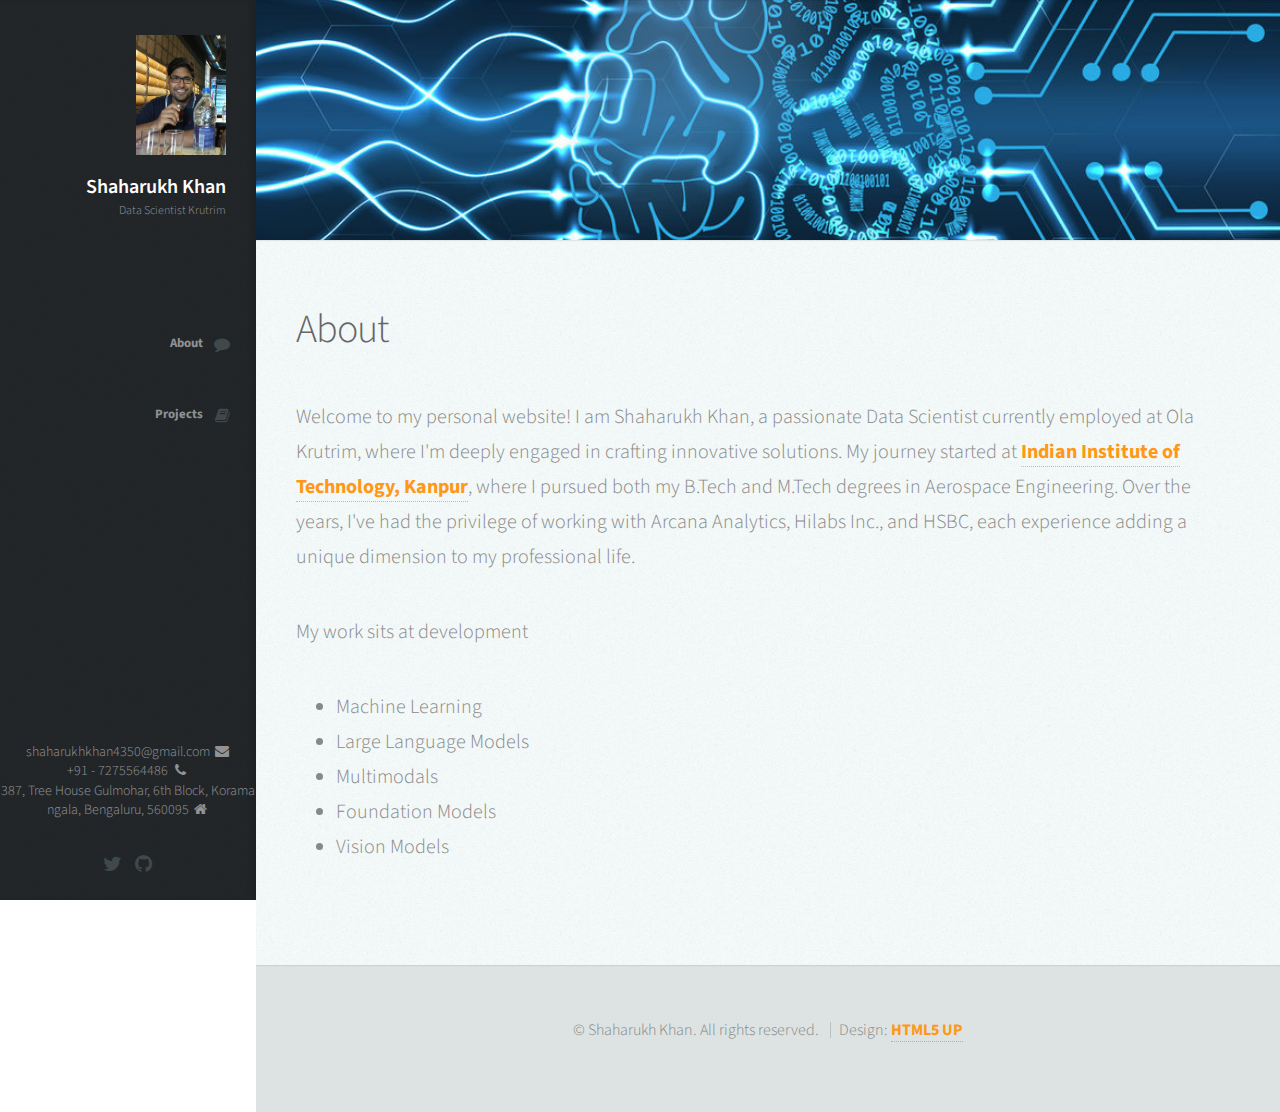
<file: index.html>
<!doctype html>
<!--
	Prologue by HTML5 UP
	html5up.net | @n33co
	Free for personal and commercial use under the CCA 3.0 license (html5up.net/license)
-->
<html>
    <head>
        <title>Shaharukh Khan</title>
        <meta charset="utf-8" />
        <meta name="viewport" content="width=device-width, initial-scale=1" />
        <!--[if lte IE 8
            ]><script src="assets/js/ie/html5shiv.js"></script
        ><![endif]-->
        <link rel="stylesheet" href="./assets/css/main.css" />
        <!--[if lte IE 8
            ]><link rel="stylesheet" href="assets/css/ie8.css"
        /><![endif]-->
        <!--[if lte IE 9
            ]><link rel="stylesheet" href="assets/css/ie9.css"
        /><![endif]-->
    </head>

    <body>
        <!-- Header -->
        <div id="header">
            <div class="top">
                <!-- Logo -->
                <div id="logo">
                    <span class="image avatar48"
                        ><img
                            src="./images/avatar.jpg"
                            alt=""
                            height="42"
                            width="42"
                    /></span>
                    <h1 id="title">Shaharukh Khan</h1>
                    <p>Data Scientist Krutrim</p>
                </div>
                <br />
                <br />
                <!-- Nav -->
                <nav id="nav">
                    <ul>
                        <li class="entry">
                            <a
                                href="./index.html"
                                id="about-link"
                                class="skel-layers-ignoreHref"
                                ><span class="icon fa-comment">About</span></a
                            >
                        </li>
                        <li class="entry">
                            <a
                                href="./publications.html"
                                id="publications-link"
                                class="skel-layers-ignoreHref"
                                ><span class="icon fa-book">Projects</span></a
                            >
                        </li>
                    </ul>
                </nav>
            </div>

            <div class="bottom">
                <div class="contact">
                    <p>
                        shaharukhkhan4350@gmail.com
                        <i class="fa fa-fw fa-envelope"></i> <br />
                        +91 - 7275564486 <i class="fa fa-fw fa-phone"></i>
                        <br />
                        387, Tree House Gulmohar, 6th Block, Koramangala,
                        Bengaluru, 560095
                        <i class="fa fa-fw fa-home"></i>
                    </p>
                </div>

                <!-- Social Icons -->
                <ul class="icons">
                    <li>
                        <a
                            href="https://twitter.com/shahrukhkhan7025"
                            class="icon fa-twitter"
                            ><span class="label">Twitter</span></a
                        >
                    </li>
                    <li>
                        <a
                            href="https://github.com/shaharukhkhan4350"
                            class="icon fa-github"
                            ><span class="label">Github</span></a
                        >
                    </li>
                </ul>
            </div>
        </div>

        <!-- Main -->
        <div id="main">
            <!-- About -->
            <section id="about" class="one dark cover">
                <div class="container">
                    <header></header>
                </div>
            </section>

            <section class="two">
                <div class="container">
                    <header>
                        <h2>About</h2>
                    </header>

                    <p>
                        Welcome to my personal website! I am Shaharukh Khan, a
                        passionate Data Scientist currently employed at Ola
                        Krutrim, where I'm deeply engaged in crafting innovative
                        solutions. My journey started at
                        <a href="http://iitk.ac.in"
                            >Indian Institute of Technology, Kanpur</a
                        >, where I pursued both my B.Tech and M.Tech degrees in
                        Aerospace Engineering. Over the years, I've had the
                        privilege of working with Arcana Analytics, Hilabs Inc.,
                        and HSBC, each experience adding a unique dimension to
                        my professional life.
                    </p>
                    <p>
                        My work sits at development
                        <!--My works sits at development of Data Quality Solutions using Machine Learning, Natural Language Processing and Statistical inference.-->
                    </p>
                    <ul style="list-style: disc; margin-left: 2em">
                        <li>Machine Learning</li>
                        <li>Large Language Models</li>
                        <li>Multimodals</li>
                        <li>Foundation Models</li>
                        <li>Vision Models</li>
                    </ul>
                </div>
            </section>
        </div>
        <div id="footer">
            <ul class="copyright">
                <li>&copy; Shaharukh Khan. All rights reserved.</li>
                <li>Design: <a href="http://html5up.net">HTML5 UP</a></li>
            </ul>
        </div>

        <!-- Scripts -->
        <script src="assets/js/jquery.min.js"></script>
        <script src="assets/js/jquery.scrolly.min.js"></script>
        <script src="assets/js/jquery.scrollzer.min.js"></script>
        <script src="assets/js/skel.min.js"></script>
        <script src="assets/js/util.js"></script>
        <!--[if lte IE 8
            ]><script src="assets/js/ie/respond.min.js"></script
        ><![endif]-->
        <script src="assets/js/main.js"></script>
    </body>
</html>
</file>
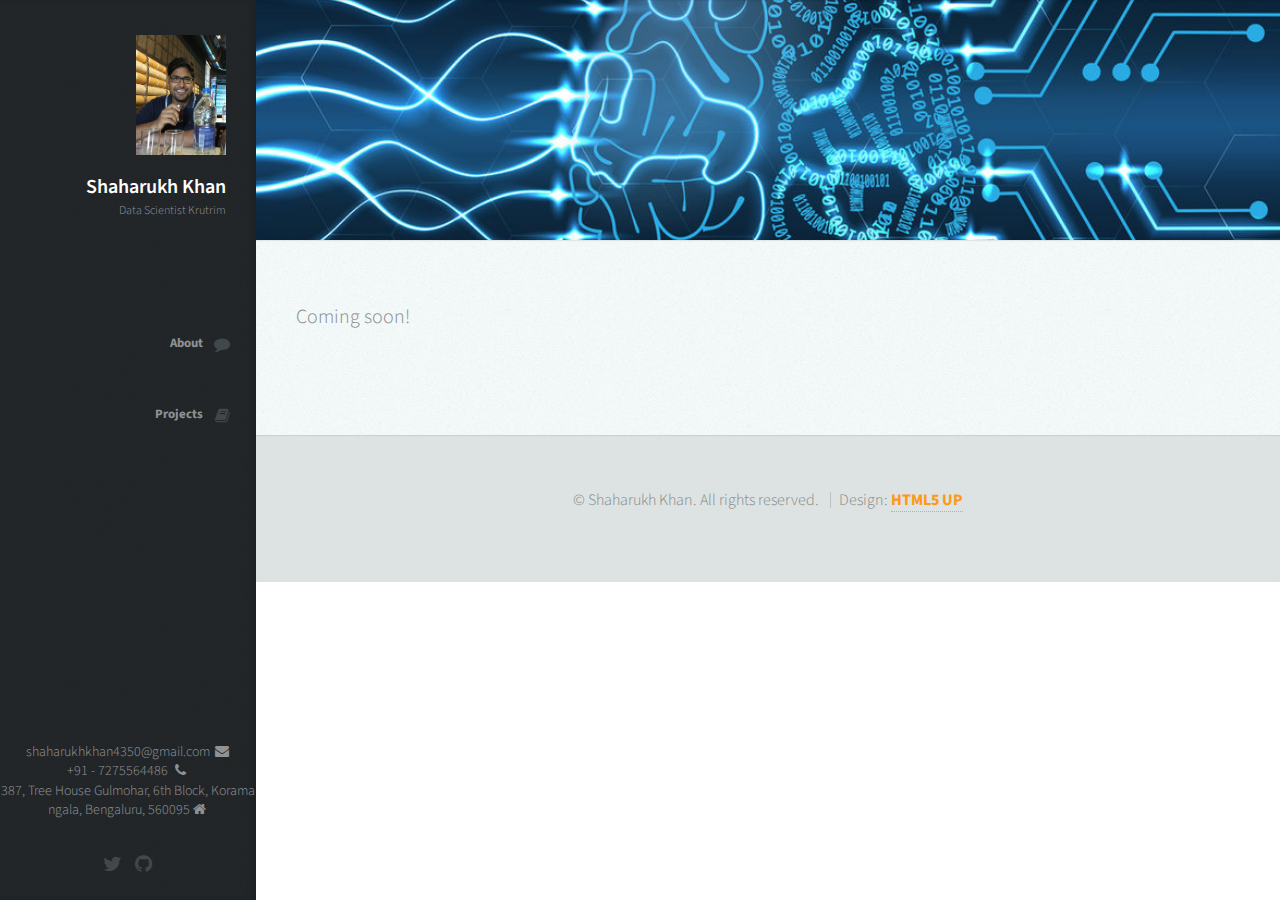
<file: publications.html>
<!doctype html>
<!--
	Prologue by HTML5 UP
	html5up.net | @n33co
	Free for personal and commercial use under the CCA 3.0 license (html5up.net/license)
-->
<html>
    <head>
        <title>Shaharukh Khan</title>
        <meta charset="utf-8" />
        <meta name="viewport" content="width=device-width, initial-scale=1" />
        <!--[if lte IE 8
            ]><script src="assets/js/ie/html5shiv.js"></script
        ><![endif]-->
        <link rel="stylesheet" href="./assets/css/main.css" />
        <!--[if lte IE 8
            ]><link rel="stylesheet" href="assets/css/ie8.css"
        /><![endif]-->
        <!--[if lte IE 9
            ]><link rel="stylesheet" href="assets/css/ie9.css"
        /><![endif]-->
    </head>

    <body>
        <!-- Header -->
        <div id="header">
            <div class="top">
                <!-- Logo -->
                <div id="logo">
                    <span class="image avatar48"
                        ><img src="./images/avatar.jpg" alt=""
                    /></span>
                    <h1 id="title">Shaharukh Khan</h1>
                    <p>Data Scientist Krutrim</p>
                </div>
                <br />
                <br />
                <!-- Nav -->
                <nav id="nav">
                    <ul>
                        <li class="entry">
                            <a
                                href="./index.html"
                                id="about-link"
                                class="skel-layers-ignoreHref"
                                ><span class="icon fa-comment">About</span></a
                            >
                        </li>
                        <li class="entry">
                            <a
                                href="./publications.html"
                                id="publications-link"
                                class="skel-layers-ignoreHref"
                                ><span class="icon fa-book">Projects</span></a
                            >
                        </li>
                    </ul>
                </nav>
            </div>

            <div class="bottom">
                <div class="contact">
                    <p>
                        shaharukhkhan4350@gmail.com
                        <i class="fa fa-fw fa-envelope"></i> <br />
                        +91 - 7275564486 <i class="fa fa-fw fa-phone"></i>
                        <br />
                        387, Tree House Gulmohar, 6th Block, Koramangala,
                        Bengaluru, 560095<i class="fa fa-fw fa-home"></i>
                    </p>
                </div>

                <!-- Social Icons -->
                <ul class="icons">
                    <li>
                        <a
                            href="https://twitter.com/shahrukhkhan7025"
                            class="icon fa-twitter"
                            ><span class="label">Twitter</span></a
                        >
                    </li>
                    <li>
                        <a
                            href="https://github.com/shaharukhkhan4350"
                            class="icon fa-github"
                            ><span class="label">Github</span></a
                        >
                    </li>
                </ul>
            </div>
        </div>

        <!-- Main -->
        <div id="main">
            <!-- About -->
            <section id="about" class="one dark cover">
                <div class="container">
                    <header></header>
                </div>
            </section>

            <!-- Publications -->
            <section id="publications" class="two">
                <div class="container">
                    <p>Coming soon!</p>
                </div>
            </section>
        </div>

        <!-- Footer -->
        <div id="footer">
            <!-- Copyright -->
            <ul class="copyright">
                <li>&copy; Shaharukh Khan. All rights reserved.</li>
                <li>Design: <a href="http://html5up.net">HTML5 UP</a></li>
            </ul>
        </div>

        <!-- Scripts -->
        <script src="assets/js/jquery.min.js"></script>
        <script src="assets/js/jquery.scrolly.min.js"></script>
        <script src="assets/js/jquery.scrollzer.min.js"></script>
        <script src="assets/js/skel.min.js"></script>
        <script src="assets/js/util.js"></script>
        <!--[if lte IE 8
            ]><script src="assets/js/ie/respond.min.js"></script
        ><![endif]-->
        <script src="assets/js/main.js"></script>
    </body>
</html>
</file>
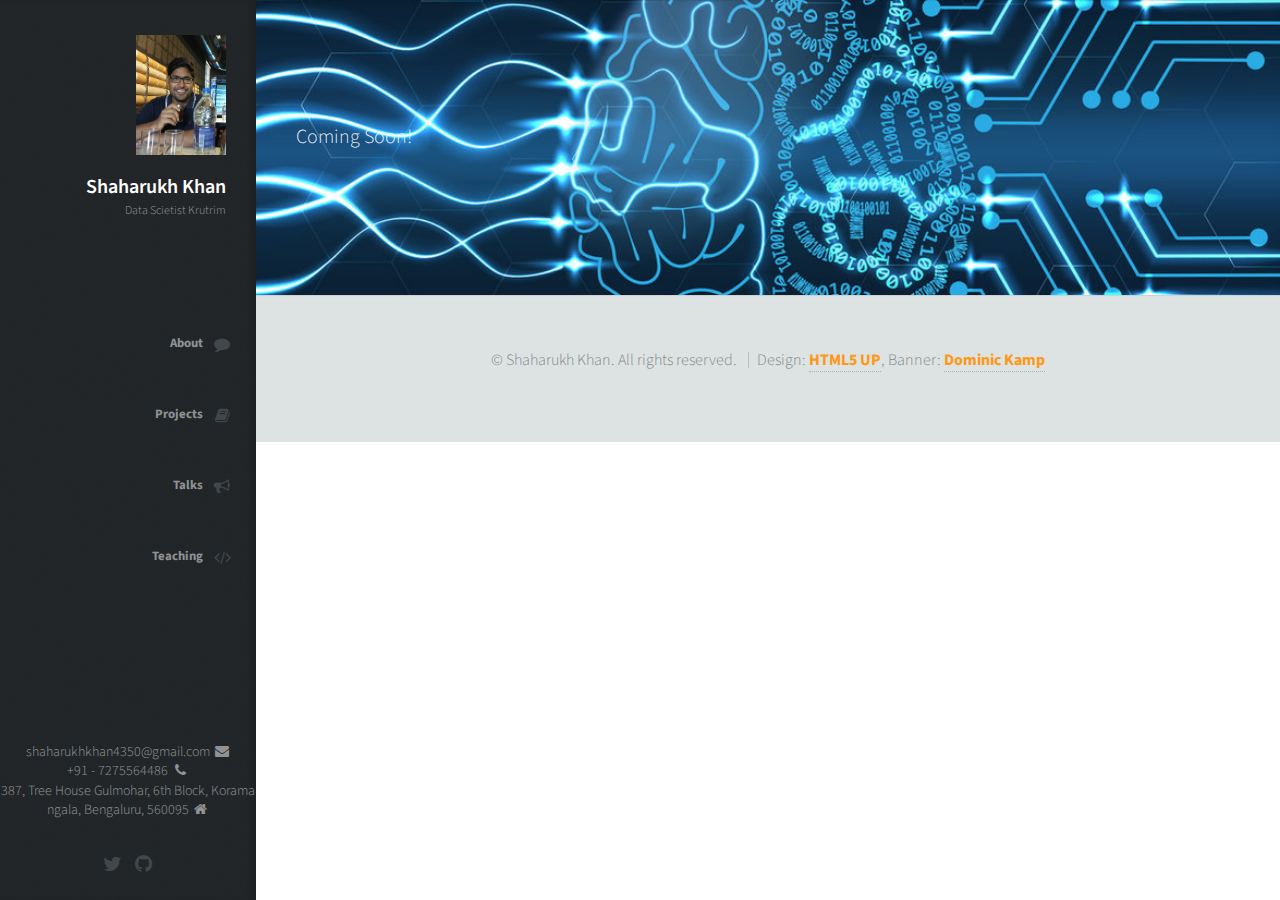
<file: talks.html>
<!doctype html>
<!--
	Prologue by HTML5 UP
	html5up.net | @n33co
	Free for personal and commercial use under the CCA 3.0 license (html5up.net/license)
-->
<html>
    <head>
        <title>Gilles Louppe</title>
        <meta charset="utf-8" />
        <meta name="viewport" content="width=device-width, initial-scale=1" />
        <!--[if lte IE 8
            ]><script src="assets/js/ie/html5shiv.js"></script
        ><![endif]-->
        <link rel="stylesheet" href="./assets/css/main.css" />
        <!--[if lte IE 8
            ]><link rel="stylesheet" href="assets/css/ie8.css"
        /><![endif]-->
        <!--[if lte IE 9
            ]><link rel="stylesheet" href="assets/css/ie9.css"
        /><![endif]-->
    </head>

    <body>
        <!-- Header -->
        <div id="header">
            <div class="top">
                <!-- Logo -->
                <div id="logo">
                    <span class="image avatar48"
                        ><img src="./images/avatar.jpg" alt=""
                    /></span>
                    <h1 id="title">Shaharukh Khan</h1>
                    <p>Data Scietist Krutrim</p>
                </div>
                <br />
                <br />
                <!-- Nav -->
                <nav id="nav">
                    <ul>
                        <li class="entry">
                            <a
                                href="./index.html"
                                id="about-link"
                                class="skel-layers-ignoreHref"
                                ><span class="icon fa-comment">About</span></a
                            >
                        </li>
                        <li class="entry">
                            <a
                                href="./publications.html"
                                id="publications-link"
                                class="skel-layers-ignoreHref"
                                ><span class="icon fa-book">Projects</span></a
                            >
                        </li>
                        <li class="entry">
                            <a
                                href="./talks.html"
                                id="talks-link"
                                class="skel-layers-ignoreHref"
                                ><span class="icon fa-bullhorn">Talks</span></a
                            >
                        </li>
                        <li class="entry">
                            <a
                                href="./teaching.html"
                                id="software-link"
                                class="skel-layers-ignoreHref"
                                ><span class="icon fa-code">Teaching</span></a
                            >
                        </li>
                    </ul>
                </nav>
            </div>

            <div class="bottom">
                <div class="contact">
                    <p>
                        shaharukhkhan4350@gmail.com
                        <i class="fa fa-fw fa-envelope"></i> <br />
                        +91 - 7275564486 <i class="fa fa-fw fa-phone"></i>
                        <br />387, Tree House Gulmohar, 6th Block, Koramangala,
                        Bengaluru, 560095 <i class="fa fa-fw fa-home"></i>
                    </p>
                </div>

                <!-- Social Icons -->
                <ul class="icons">
                    <li>
                        <a
                            href="https://twitter.com/shahrukhkhan7025"
                            class="icon fa-twitter"
                            ><span class="label">Twitter</span></a
                        >
                    </li>
                    <li>
                        <a
                            href="https://github.com/shaharukhkhan4350"
                            class="icon fa-github"
                            ><span class="label">Github</span></a
                        >
                    </li>
                </ul>
            </div>
        </div>

        <!-- Main -->
        <div id="main">
            <!-- About -->
            <section id="about" class="one dark cover">
                <div class="container">
                    <header>
                        <p>Coming Soon!</p>
                    </header>
                </div>
            </section>
        </div>

        <!-- Footer -->
        <div id="footer">
            <!-- Copyright -->
            <ul class="copyright">
                <li>&copy; Shaharukh Khan. All rights reserved.</li>
                <li>
                    Design: <a href="http://html5up.net">HTML5 UP</a>, Banner:
                    <a href="http://www.dominickamp.de/">Dominic Kamp</a>
                </li>
            </ul>
        </div>

        <!-- Scripts -->
        <script src="assets/js/jquery.min.js"></script>
        <script src="assets/js/jquery.scrolly.min.js"></script>
        <script src="assets/js/jquery.scrollzer.min.js"></script>
        <script src="assets/js/skel.min.js"></script>
        <script src="assets/js/util.js"></script>
        <!--[if lte IE 8
            ]><script src="assets/js/ie/respond.min.js"></script
        ><![endif]-->
        <script src="assets/js/main.js"></script>
    </body>
</html>
</file>
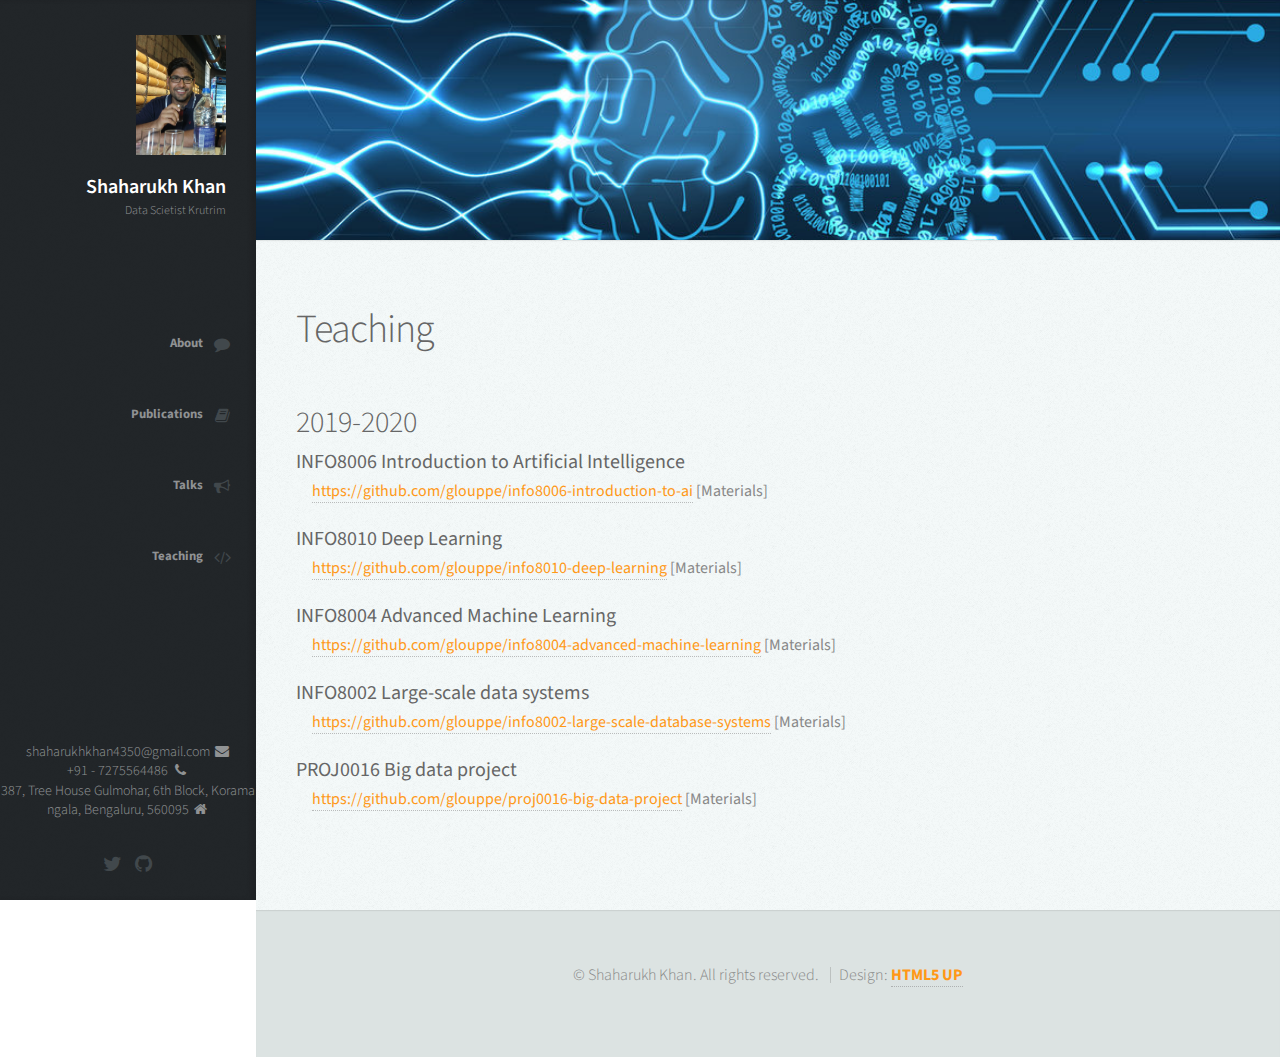
<file: teaching.html>
<!doctype html>
<html>
    <head>
        <title>Shaharukh Khan</title>
        <meta charset="utf-8" />
        <meta name="viewport" content="width=device-width, initial-scale=1" />
        <link rel="stylesheet" href="./assets/css/main.css" />
    </head>

    <body>
        <!-- Header -->
        <div id="header">
            <div class="top">
                <!-- Logo -->
                <div id="logo">
                    <span class="image avatar48"
                        ><img src="./images/avatar.jpg" alt=""
                    /></span>
                    <h1 id="title">Shaharukh Khan</h1>
                    <p>Data Scietist Krutrim</p>
                </div>
                <br />
                <br />
                <!-- Nav -->
                <nav id="nav">
                    <ul>
                        <li class="entry">
                            <a
                                href="./index.html"
                                id="about-link"
                                class="skel-layers-ignoreHref"
                                ><span class="icon fa-comment">About</span></a
                            >
                        </li>
                        <li class="entry">
                            <a
                                href="./publications.html"
                                id="publications-link"
                                class="skel-layers-ignoreHref"
                                ><span class="icon fa-book"
                                    >Publications</span
                                ></a
                            >
                        </li>
                        <li class="entry">
                            <a
                                href="./talks.html"
                                id="talks-link"
                                class="skel-layers-ignoreHref"
                                ><span class="icon fa-bullhorn">Talks</span></a
                            >
                        </li>
                        <li class="entry">
                            <a
                                href="./teaching.html"
                                id="software-link"
                                class="skel-layers-ignoreHref"
                                ><span class="icon fa-code">Teaching</span></a
                            >
                        </li>
                    </ul>
                </nav>
            </div>

            <div class="bottom">
                <div class="contact">
                    <p>
                        shaharukhkhan4350@gmail.com
                        <i class="fa fa-fw fa-envelope"></i> <br />
                        +91 - 7275564486 <i class="fa fa-fw fa-phone"></i>
                        <br />
                        387, Tree House Gulmohar, 6th Block, Koramangala,
                        Bengaluru, 560095 <i class="fa fa-fw fa-home"></i>
                    </p>
                </div>

                <!-- Social Icons -->
                <ul class="icons">
                    <li>
                        <a
                            href="https://twitter.com/shahrukhkhan7025"
                            class="icon fa-twitter"
                            ><span class="label">Twitter</span></a
                        >
                    </li>
                    <li>
                        <a
                            href="https://github.com/shaharukhkhan4350"
                            class="icon fa-github"
                            ><span class="label">Github</span></a
                        >
                    </li>
                </ul>
            </div>
        </div>

        <!-- Main -->
        <div id="main">
            <!-- About -->
            <section id="about" class="one dark cover">
                <div class="container">
                    <header></header>
                </div>
            </section>

            <section id="teaching" class="two">
                <div class="container">
                    <header>
                        <h2>Teaching</h2>
                    </header>

                    <h3>2019-2020</h3>

                    <ul>
                        <li class="entry">
                            <strong
                                >INFO8006 Introduction to Artificial
                                Intelligence</strong
                            >
                            <br />
                            <div class="entry-metadata">
                                <a
                                    href="https://github.com/glouppe/info8006-introduction-to-ai"
                                    >https://github.com/glouppe/info8006-introduction-to-ai</a
                                >
                                [Materials]
                            </div>
                        </li>
                        <li class="entry">
                            <strong>INFO8010 Deep Learning</strong>
                            <br />
                            <div class="entry-metadata">
                                <a
                                    href="https://github.com/glouppe/info8010-deep-learning"
                                    >https://github.com/glouppe/info8010-deep-learning</a
                                >
                                [Materials]
                            </div>
                        </li>
                        <li class="entry">
                            <strong>INFO8004 Advanced Machine Learning</strong>
                            <br />
                            <div class="entry-metadata">
                                <a
                                    href="https://github.com/glouppe/info8004-advanced-machine-learning"
                                    >https://github.com/glouppe/info8004-advanced-machine-learning</a
                                >
                                [Materials]
                            </div>
                        </li>
                        <li class="entry">
                            <strong>INFO8002 Large-scale data systems</strong>
                            <br />
                            <div class="entry-metadata">
                                <a
                                    href="https://github.com/glouppe/info8002-large-scale-database-systems"
                                    >https://github.com/glouppe/info8002-large-scale-database-systems</a
                                >
                                [Materials]
                            </div>
                        </li>
                        <li class="entry">
                            <strong>PROJ0016 Big data project</strong>
                            <br />
                            <div class="entry-metadata">
                                <a
                                    href="https://github.com/glouppe/proj0016-big-data-project"
                                    >https://github.com/glouppe/proj0016-big-data-project</a
                                >
                                [Materials]
                            </div>
                        </li>
                    </ul>
                </div>
            </section>
        </div>

        <!-- Footer -->
        <div id="footer">
            <!-- Copyright -->
            <ul class="copyright">
                <li>&copy; Shaharukh Khan. All rights reserved.</li>
                <li>Design: <a href="http://html5up.net">HTML5 UP</a></li>
            </ul>
        </div>

        <!-- Scripts -->
        <script src="assets/js/jquery.min.js"></script>
        <script src="assets/js/jquery.scrolly.min.js"></script>
        <script src="assets/js/jquery.scrollzer.min.js"></script>
        <script src="assets/js/skel.min.js"></script>
        <script src="assets/js/util.js"></script>
        <!--[if lte IE 8
            ]><script src="assets/js/ie/respond.min.js"></script
        ><![endif]-->
        <script src="assets/js/main.js"></script>
    </body>
</html>
</file>
<file: assets/css/ie8.css>
/*
	Prologue by HTML5 UP
	html5up.net | @n33co
	Free for personal and commercial use under the CCA 3.0 license (html5up.net/license)
*/

/* Section/Article */

	section > .last-child, section.last-child, article > .last-child, article.last-child {
		margin-bottom: 0;
	}

/* Form */

	form input[type="text"],
	form input[type="email"],
	form input[type="password"],
	form select,
	form textarea {
		-ms-behavior: url("assets/js/ie/PIE.htc");
	}

/* Button */

	input[type="button"],
	input[type="submit"],
	input[type="reset"],
	button,
	.button {
		-ms-behavior: url("assets/js/ie/PIE.htc");
	}

/* Header */

	#nav ul li a {
		color: #888;
	}

		#nav ul li a.active {
			background: #1C2022;
		}

	#headerToggle .toggle {
		background-color: #888;
	}

/* Main */

	#main > section.cover {
		background-position: auto;
		-ms-behavior: url("assets/js/ie/backgroundsize.min.htc");
	}
</file>
<file: assets/css/ie9.css>
/*
	Prologue by HTML5 UP
	html5up.net | @n33co
	Free for personal and commercial use under the CCA 3.0 license (html5up.net/license)
*/

/* Button */

	input[type="button"],
	input[type="submit"],
	input[type="reset"],
	button,
	.button {
		background-image: url("images/ie/grad0-15.svg");
	}
</file>
<file: assets/css/main.css>
@import url("font-awesome.min.css");
@import url("https://fonts.googleapis.com/css?family=Source+Sans+Pro:300,300italic,400,600");

/*
	Prologue by HTML5 UP
	html5up.net | @n33co
	Free for personal and commercial use under the CCA 3.0 license (html5up.net/license)
*/

/* Reset */

	html, body, div, span, applet, object, iframe, h1, h2, h3, h4, h5, h6, p, blockquote, pre, a, abbr, acronym, address, big, cite, code, del, dfn, em, img, ins, kbd, q, s, samp, small, strike, strong, sub, sup, tt, var, b, u, i, center, dl, dt, dd, ol, ul, li, fieldset, form, label, legend, table, caption, tbody, tfoot, thead, tr, th, td, article, aside, canvas, details, embed, figure, figcaption, footer, header, hgroup, menu, nav, output, ruby, section, summary, time, mark, audio, video {
		margin: 0;
		padding: 0;
		border: 0;
		font-size: 100%;
		font: inherit;
		vertical-align: baseline;
	}

	article, aside, details, figcaption, figure, footer, header, hgroup, menu, nav, section {
		display: block;
	}

	body {
		line-height: 1;
	}

	ol, ul {
		list-style: none;
	}

	blockquote, q {
		quotes: none;
	}

	blockquote:before, blockquote:after, q:before, q:after {
		content: '';
		content: none;
	}

	table {
		border-collapse: collapse;
		border-spacing: 0;
	}

	body {
		-webkit-text-size-adjust: none;
	}

/* Box Model */

	*, *:before, *:after {
		-moz-box-sizing: border-box;
		-webkit-box-sizing: border-box;
		box-sizing: border-box;
	}

/* Containers */

	.container {
		margin-left: auto;
		margin-right: auto;
	}

	.container.\31 25\25 {
		width: 100%;
		max-width: 1750px;
		min-width: 1400px;
	}

	.container.\37 5\25 {
		width: 1050px;
	}

	.container.\35 0\25 {
		width: 700px;
	}

	.container.\32 5\25 {
		width: 350px;
	}

	.container {
		width: 1400px;
	}

	@media screen and (min-width: 961px) and (max-width: 1880px) {

		.container.\31 25\25 {
			width: 100%;
			max-width: 1500px;
			min-width: 1200px;
		}

		.container.\37 5\25 {
			width: 900px;
		}

		.container.\35 0\25 {
			width: 600px;
		}

		.container.\32 5\25 {
			width: 300px;
		}

		.container {
			width: 1200px;
		}

	}

	@media screen and (min-width: 961px) and (max-width: 1620px) {

		.container.\31 25\25 {
			width: 100%;
			max-width: 1200px;
			min-width: 960px;
		}

		.container.\37 5\25 {
			width: 720px;
		}

		.container.\35 0\25 {
			width: 480px;
		}

		.container.\32 5\25 {
			width: 240px;
		}

		.container {
			width: 960px;
		}

	}

	@media screen and (min-width: 961px) and (max-width: 1320px) {

		.container.\31 25\25 {
			width: 100%;
			max-width: 125%;
			min-width: 100%;
		}

		.container.\37 5\25 {
			width: 75%;
		}

		.container.\35 0\25 {
			width: 50%;
		}

		.container.\32 5\25 {
			width: 25%;
		}

		.container {
			width: 100%;
		}

	}

	@media screen and (max-width: 960px) {

		.container.\31 25\25 {
			width: 100%;
			max-width: 125%;
			min-width: 100%;
		}

		.container.\37 5\25 {
			width: 75%;
		}

		.container.\35 0\25 {
			width: 50%;
		}

		.container.\32 5\25 {
			width: 25%;
		}

		.container {
			width: 100%;
		}

	}

	@media screen and (max-width: 736px) {

		.container.\31 25\25 {
			width: 100%;
			max-width: 125%;
			min-width: 100%;
		}

		.container.\37 5\25 {
			width: 75%;
		}

		.container.\35 0\25 {
			width: 50%;
		}

		.container.\32 5\25 {
			width: 25%;
		}

		.container {
			width: 100% !important;
		}

	}

/* Grid */

	.row {
		border-bottom: solid 1px transparent;
		-moz-box-sizing: border-box;
		-webkit-box-sizing: border-box;
		box-sizing: border-box;
	}

	.row > * {
		float: left;
		-moz-box-sizing: border-box;
		-webkit-box-sizing: border-box;
		box-sizing: border-box;
	}

	.row:after, .row:before {
		content: '';
		display: block;
		clear: both;
		height: 0;
	}

	.row.uniform > * > :first-child {
		margin-top: 0;
	}

	.row.uniform > * > :last-child {
		margin-bottom: 0;
	}

	.row.\30 \25 > * {
		padding: 0px 0 0 0px;
	}

	.row.\30 \25 {
		margin: 0px 0 -1px 0px;
	}

	.row.uniform.\30 \25 > * {
		padding: 0px 0 0 0px;
	}

	.row.uniform.\30 \25 {
		margin: 0px 0 -1px 0px;
	}

	.row > * {
		padding: 40px 0 0 40px;
	}

	.row {
		margin: -40px 0 -1px -40px;
	}

	.row.uniform > * {
		padding: 40px 0 0 40px;
	}

	.row.uniform {
		margin: -40px 0 -1px -40px;
	}

	.row.\32 00\25 > * {
		padding: 80px 0 0 80px;
	}

	.row.\32 00\25 {
		margin: -80px 0 -1px -80px;
	}

	.row.uniform.\32 00\25 > * {
		padding: 80px 0 0 80px;
	}

	.row.uniform.\32 00\25 {
		margin: -80px 0 -1px -80px;
	}

	.row.\31 50\25 > * {
		padding: 60px 0 0 60px;
	}

	.row.\31 50\25 {
		margin: -60px 0 -1px -60px;
	}

	.row.uniform.\31 50\25 > * {
		padding: 60px 0 0 60px;
	}

	.row.uniform.\31 50\25 {
		margin: -60px 0 -1px -60px;
	}

	.row.\35 0\25 > * {
		padding: 20px 0 0 20px;
	}

	.row.\35 0\25 {
		margin: -20px 0 -1px -20px;
	}

	.row.uniform.\35 0\25 > * {
		padding: 20px 0 0 20px;
	}

	.row.uniform.\35 0\25 {
		margin: -20px 0 -1px -20px;
	}

	.row.\32 5\25 > * {
		padding: 10px 0 0 10px;
	}

	.row.\32 5\25 {
		margin: -10px 0 -1px -10px;
	}

	.row.uniform.\32 5\25 > * {
		padding: 10px 0 0 10px;
	}

	.row.uniform.\32 5\25 {
		margin: -10px 0 -1px -10px;
	}

	.\31 2u, .\31 2u\24 {
		width: 100%;
		clear: none;
		margin-left: 0;
	}

	.\31 1u, .\31 1u\24 {
		width: 91.6666666667%;
		clear: none;
		margin-left: 0;
	}

	.\31 0u, .\31 0u\24 {
		width: 83.3333333333%;
		clear: none;
		margin-left: 0;
	}

	.\39 u, .\39 u\24 {
		width: 75%;
		clear: none;
		margin-left: 0;
	}

	.\38 u, .\38 u\24 {
		width: 66.6666666667%;
		clear: none;
		margin-left: 0;
	}

	.\37 u, .\37 u\24 {
		width: 58.3333333333%;
		clear: none;
		margin-left: 0;
	}

	.\36 u, .\36 u\24 {
		width: 50%;
		clear: none;
		margin-left: 0;
	}

	.\35 u, .\35 u\24 {
		width: 41.6666666667%;
		clear: none;
		margin-left: 0;
	}

	.\34 u, .\34 u\24 {
		width: 33.3333333333%;
		clear: none;
		margin-left: 0;
	}

	.\33 u, .\33 u\24 {
		width: 25%;
		clear: none;
		margin-left: 0;
	}

	.\32 u, .\32 u\24 {
		width: 16.6666666667%;
		clear: none;
		margin-left: 0;
	}

	.\31 u, .\31 u\24 {
		width: 8.3333333333%;
		clear: none;
		margin-left: 0;
	}

	.\31 2u\24 + *,
	.\31 1u\24 + *,
	.\31 0u\24 + *,
	.\39 u\24 + *,
	.\38 u\24 + *,
	.\37 u\24 + *,
	.\36 u\24 + *,
	.\35 u\24 + *,
	.\34 u\24 + *,
	.\33 u\24 + *,
	.\32 u\24 + *,
	.\31 u\24 + * {
		clear: left;
	}

	.\-11u {
		margin-left: 91.66667%;
	}

	.\-10u {
		margin-left: 83.33333%;
	}

	.\-9u {
		margin-left: 75%;
	}

	.\-8u {
		margin-left: 66.66667%;
	}

	.\-7u {
		margin-left: 58.33333%;
	}

	.\-6u {
		margin-left: 50%;
	}

	.\-5u {
		margin-left: 41.66667%;
	}

	.\-4u {
		margin-left: 33.33333%;
	}

	.\-3u {
		margin-left: 25%;
	}

	.\-2u {
		margin-left: 16.66667%;
	}

	.\-1u {
		margin-left: 8.33333%;
	}

	@media screen and (min-width: 961px) and (max-width: 1880px) {

		.row > * {
			padding: 40px 0 0 40px;
		}

		.row {
			margin: -40px 0 -1px -40px;
		}

		.row.uniform > * {
			padding: 40px 0 0 40px;
		}

		.row.uniform {
			margin: -40px 0 -1px -40px;
		}

		.row.\32 00\25 > * {
			padding: 80px 0 0 80px;
		}

		.row.\32 00\25 {
			margin: -80px 0 -1px -80px;
		}

		.row.uniform.\32 00\25 > * {
			padding: 80px 0 0 80px;
		}

		.row.uniform.\32 00\25 {
			margin: -80px 0 -1px -80px;
		}

		.row.\31 50\25 > * {
			padding: 60px 0 0 60px;
		}

		.row.\31 50\25 {
			margin: -60px 0 -1px -60px;
		}

		.row.uniform.\31 50\25 > * {
			padding: 60px 0 0 60px;
		}

		.row.uniform.\31 50\25 {
			margin: -60px 0 -1px -60px;
		}

		.row.\35 0\25 > * {
			padding: 20px 0 0 20px;
		}

		.row.\35 0\25 {
			margin: -20px 0 -1px -20px;
		}

		.row.uniform.\35 0\25 > * {
			padding: 20px 0 0 20px;
		}

		.row.uniform.\35 0\25 {
			margin: -20px 0 -1px -20px;
		}

		.row.\32 5\25 > * {
			padding: 10px 0 0 10px;
		}

		.row.\32 5\25 {
			margin: -10px 0 -1px -10px;
		}

		.row.uniform.\32 5\25 > * {
			padding: 10px 0 0 10px;
		}

		.row.uniform.\32 5\25 {
			margin: -10px 0 -1px -10px;
		}

		.\31 2u\28wide\29, .\31 2u\24\28wide\29 {
			width: 100%;
			clear: none;
			margin-left: 0;
		}

		.\31 1u\28wide\29, .\31 1u\24\28wide\29 {
			width: 91.6666666667%;
			clear: none;
			margin-left: 0;
		}

		.\31 0u\28wide\29, .\31 0u\24\28wide\29 {
			width: 83.3333333333%;
			clear: none;
			margin-left: 0;
		}

		.\39 u\28wide\29, .\39 u\24\28wide\29 {
			width: 75%;
			clear: none;
			margin-left: 0;
		}

		.\38 u\28wide\29, .\38 u\24\28wide\29 {
			width: 66.6666666667%;
			clear: none;
			margin-left: 0;
		}

		.\37 u\28wide\29, .\37 u\24\28wide\29 {
			width: 58.3333333333%;
			clear: none;
			margin-left: 0;
		}

		.\36 u\28wide\29, .\36 u\24\28wide\29 {
			width: 50%;
			clear: none;
			margin-left: 0;
		}

		.\35 u\28wide\29, .\35 u\24\28wide\29 {
			width: 41.6666666667%;
			clear: none;
			margin-left: 0;
		}

		.\34 u\28wide\29, .\34 u\24\28wide\29 {
			width: 33.3333333333%;
			clear: none;
			margin-left: 0;
		}

		.\33 u\28wide\29, .\33 u\24\28wide\29 {
			width: 25%;
			clear: none;
			margin-left: 0;
		}

		.\32 u\28wide\29, .\32 u\24\28wide\29 {
			width: 16.6666666667%;
			clear: none;
			margin-left: 0;
		}

		.\31 u\28wide\29, .\31 u\24\28wide\29 {
			width: 8.3333333333%;
			clear: none;
			margin-left: 0;
		}

		.\31 2u\24\28wide\29 + *,
		.\31 1u\24\28wide\29 + *,
		.\31 0u\24\28wide\29 + *,
		.\39 u\24\28wide\29 + *,
		.\38 u\24\28wide\29 + *,
		.\37 u\24\28wide\29 + *,
		.\36 u\24\28wide\29 + *,
		.\35 u\24\28wide\29 + *,
		.\34 u\24\28wide\29 + *,
		.\33 u\24\28wide\29 + *,
		.\32 u\24\28wide\29 + *,
		.\31 u\24\28wide\29 + * {
			clear: left;
		}

		.\-11u\28wide\29 {
			margin-left: 91.66667%;
		}

		.\-10u\28wide\29 {
			margin-left: 83.33333%;
		}

		.\-9u\28wide\29 {
			margin-left: 75%;
		}

		.\-8u\28wide\29 {
			margin-left: 66.66667%;
		}

		.\-7u\28wide\29 {
			margin-left: 58.33333%;
		}

		.\-6u\28wide\29 {
			margin-left: 50%;
		}

		.\-5u\28wide\29 {
			margin-left: 41.66667%;
		}

		.\-4u\28wide\29 {
			margin-left: 33.33333%;
		}

		.\-3u\28wide\29 {
			margin-left: 25%;
		}

		.\-2u\28wide\29 {
			margin-left: 16.66667%;
		}

		.\-1u\28wide\29 {
			margin-left: 8.33333%;
		}

	}

	@media screen and (min-width: 961px) and (max-width: 1620px) {

		.row > * {
			padding: 40px 0 0 40px;
		}

		.row {
			margin: -40px 0 -1px -40px;
		}

		.row.uniform > * {
			padding: 40px 0 0 40px;
		}

		.row.uniform {
			margin: -40px 0 -1px -40px;
		}

		.row.\32 00\25 > * {
			padding: 80px 0 0 80px;
		}

		.row.\32 00\25 {
			margin: -80px 0 -1px -80px;
		}

		.row.uniform.\32 00\25 > * {
			padding: 80px 0 0 80px;
		}

		.row.uniform.\32 00\25 {
			margin: -80px 0 -1px -80px;
		}

		.row.\31 50\25 > * {
			padding: 60px 0 0 60px;
		}

		.row.\31 50\25 {
			margin: -60px 0 -1px -60px;
		}

		.row.uniform.\31 50\25 > * {
			padding: 60px 0 0 60px;
		}

		.row.uniform.\31 50\25 {
			margin: -60px 0 -1px -60px;
		}

		.row.\35 0\25 > * {
			padding: 20px 0 0 20px;
		}

		.row.\35 0\25 {
			margin: -20px 0 -1px -20px;
		}

		.row.uniform.\35 0\25 > * {
			padding: 20px 0 0 20px;
		}

		.row.uniform.\35 0\25 {
			margin: -20px 0 -1px -20px;
		}

		.row.\32 5\25 > * {
			padding: 10px 0 0 10px;
		}

		.row.\32 5\25 {
			margin: -10px 0 -1px -10px;
		}

		.row.uniform.\32 5\25 > * {
			padding: 10px 0 0 10px;
		}

		.row.uniform.\32 5\25 {
			margin: -10px 0 -1px -10px;
		}

		.\31 2u\28normal\29, .\31 2u\24\28normal\29 {
			width: 100%;
			clear: none;
			margin-left: 0;
		}

		.\31 1u\28normal\29, .\31 1u\24\28normal\29 {
			width: 91.6666666667%;
			clear: none;
			margin-left: 0;
		}

		.\31 0u\28normal\29, .\31 0u\24\28normal\29 {
			width: 83.3333333333%;
			clear: none;
			margin-left: 0;
		}

		.\39 u\28normal\29, .\39 u\24\28normal\29 {
			width: 75%;
			clear: none;
			margin-left: 0;
		}

		.\38 u\28normal\29, .\38 u\24\28normal\29 {
			width: 66.6666666667%;
			clear: none;
			margin-left: 0;
		}

		.\37 u\28normal\29, .\37 u\24\28normal\29 {
			width: 58.3333333333%;
			clear: none;
			margin-left: 0;
		}

		.\36 u\28normal\29, .\36 u\24\28normal\29 {
			width: 50%;
			clear: none;
			margin-left: 0;
		}

		.\35 u\28normal\29, .\35 u\24\28normal\29 {
			width: 41.6666666667%;
			clear: none;
			margin-left: 0;
		}

		.\34 u\28normal\29, .\34 u\24\28normal\29 {
			width: 33.3333333333%;
			clear: none;
			margin-left: 0;
		}

		.\33 u\28normal\29, .\33 u\24\28normal\29 {
			width: 25%;
			clear: none;
			margin-left: 0;
		}

		.\32 u\28normal\29, .\32 u\24\28normal\29 {
			width: 16.6666666667%;
			clear: none;
			margin-left: 0;
		}

		.\31 u\28normal\29, .\31 u\24\28normal\29 {
			width: 8.3333333333%;
			clear: none;
			margin-left: 0;
		}

		.\31 2u\24\28normal\29 + *,
		.\31 1u\24\28normal\29 + *,
		.\31 0u\24\28normal\29 + *,
		.\39 u\24\28normal\29 + *,
		.\38 u\24\28normal\29 + *,
		.\37 u\24\28normal\29 + *,
		.\36 u\24\28normal\29 + *,
		.\35 u\24\28normal\29 + *,
		.\34 u\24\28normal\29 + *,
		.\33 u\24\28normal\29 + *,
		.\32 u\24\28normal\29 + *,
		.\31 u\24\28normal\29 + * {
			clear: left;
		}

		.\-11u\28normal\29 {
			margin-left: 91.66667%;
		}

		.\-10u\28normal\29 {
			margin-left: 83.33333%;
		}

		.\-9u\28normal\29 {
			margin-left: 75%;
		}

		.\-8u\28normal\29 {
			margin-left: 66.66667%;
		}

		.\-7u\28normal\29 {
			margin-left: 58.33333%;
		}

		.\-6u\28normal\29 {
			margin-left: 50%;
		}

		.\-5u\28normal\29 {
			margin-left: 41.66667%;
		}

		.\-4u\28normal\29 {
			margin-left: 33.33333%;
		}

		.\-3u\28normal\29 {
			margin-left: 25%;
		}

		.\-2u\28normal\29 {
			margin-left: 16.66667%;
		}

		.\-1u\28normal\29 {
			margin-left: 8.33333%;
		}

	}

	@media screen and (min-width: 961px) and (max-width: 1320px) {

		.row > * {
			padding: 20px 0 0 20px;
		}

		.row {
			margin: -20px 0 -1px -20px;
		}

		.row.uniform > * {
			padding: 20px 0 0 20px;
		}

		.row.uniform {
			margin: -20px 0 -1px -20px;
		}

		.row.\32 00\25 > * {
			padding: 40px 0 0 40px;
		}

		.row.\32 00\25 {
			margin: -40px 0 -1px -40px;
		}

		.row.uniform.\32 00\25 > * {
			padding: 40px 0 0 40px;
		}

		.row.uniform.\32 00\25 {
			margin: -40px 0 -1px -40px;
		}

		.row.\31 50\25 > * {
			padding: 30px 0 0 30px;
		}

		.row.\31 50\25 {
			margin: -30px 0 -1px -30px;
		}

		.row.uniform.\31 50\25 > * {
			padding: 30px 0 0 30px;
		}

		.row.uniform.\31 50\25 {
			margin: -30px 0 -1px -30px;
		}

		.row.\35 0\25 > * {
			padding: 10px 0 0 10px;
		}

		.row.\35 0\25 {
			margin: -10px 0 -1px -10px;
		}

		.row.uniform.\35 0\25 > * {
			padding: 10px 0 0 10px;
		}

		.row.uniform.\35 0\25 {
			margin: -10px 0 -1px -10px;
		}

		.row.\32 5\25 > * {
			padding: 5px 0 0 5px;
		}

		.row.\32 5\25 {
			margin: -5px 0 -1px -5px;
		}

		.row.uniform.\32 5\25 > * {
			padding: 5px 0 0 5px;
		}

		.row.uniform.\32 5\25 {
			margin: -5px 0 -1px -5px;
		}

		.\31 2u\28narrow\29, .\31 2u\24\28narrow\29 {
			width: 100%;
			clear: none;
			margin-left: 0;
		}

		.\31 1u\28narrow\29, .\31 1u\24\28narrow\29 {
			width: 91.6666666667%;
			clear: none;
			margin-left: 0;
		}

		.\31 0u\28narrow\29, .\31 0u\24\28narrow\29 {
			width: 83.3333333333%;
			clear: none;
			margin-left: 0;
		}

		.\39 u\28narrow\29, .\39 u\24\28narrow\29 {
			width: 75%;
			clear: none;
			margin-left: 0;
		}

		.\38 u\28narrow\29, .\38 u\24\28narrow\29 {
			width: 66.6666666667%;
			clear: none;
			margin-left: 0;
		}

		.\37 u\28narrow\29, .\37 u\24\28narrow\29 {
			width: 58.3333333333%;
			clear: none;
			margin-left: 0;
		}

		.\36 u\28narrow\29, .\36 u\24\28narrow\29 {
			width: 50%;
			clear: none;
			margin-left: 0;
		}

		.\35 u\28narrow\29, .\35 u\24\28narrow\29 {
			width: 41.6666666667%;
			clear: none;
			margin-left: 0;
		}

		.\34 u\28narrow\29, .\34 u\24\28narrow\29 {
			width: 33.3333333333%;
			clear: none;
			margin-left: 0;
		}

		.\33 u\28narrow\29, .\33 u\24\28narrow\29 {
			width: 25%;
			clear: none;
			margin-left: 0;
		}

		.\32 u\28narrow\29, .\32 u\24\28narrow\29 {
			width: 16.6666666667%;
			clear: none;
			margin-left: 0;
		}

		.\31 u\28narrow\29, .\31 u\24\28narrow\29 {
			width: 8.3333333333%;
			clear: none;
			margin-left: 0;
		}

		.\31 2u\24\28narrow\29 + *,
		.\31 1u\24\28narrow\29 + *,
		.\31 0u\24\28narrow\29 + *,
		.\39 u\24\28narrow\29 + *,
		.\38 u\24\28narrow\29 + *,
		.\37 u\24\28narrow\29 + *,
		.\36 u\24\28narrow\29 + *,
		.\35 u\24\28narrow\29 + *,
		.\34 u\24\28narrow\29 + *,
		.\33 u\24\28narrow\29 + *,
		.\32 u\24\28narrow\29 + *,
		.\31 u\24\28narrow\29 + * {
			clear: left;
		}

		.\-11u\28narrow\29 {
			margin-left: 91.66667%;
		}

		.\-10u\28narrow\29 {
			margin-left: 83.33333%;
		}

		.\-9u\28narrow\29 {
			margin-left: 75%;
		}

		.\-8u\28narrow\29 {
			margin-left: 66.66667%;
		}

		.\-7u\28narrow\29 {
			margin-left: 58.33333%;
		}

		.\-6u\28narrow\29 {
			margin-left: 50%;
		}

		.\-5u\28narrow\29 {
			margin-left: 41.66667%;
		}

		.\-4u\28narrow\29 {
			margin-left: 33.33333%;
		}

		.\-3u\28narrow\29 {
			margin-left: 25%;
		}

		.\-2u\28narrow\29 {
			margin-left: 16.66667%;
		}

		.\-1u\28narrow\29 {
			margin-left: 8.33333%;
		}

	}

	@media screen and (max-width: 960px) {

		.row > * {
			padding: 20px 0 0 20px;
		}

		.row {
			margin: -20px 0 -1px -20px;
		}

		.row.uniform > * {
			padding: 20px 0 0 20px;
		}

		.row.uniform {
			margin: -20px 0 -1px -20px;
		}

		.row.\32 00\25 > * {
			padding: 40px 0 0 40px;
		}

		.row.\32 00\25 {
			margin: -40px 0 -1px -40px;
		}

		.row.uniform.\32 00\25 > * {
			padding: 40px 0 0 40px;
		}

		.row.uniform.\32 00\25 {
			margin: -40px 0 -1px -40px;
		}

		.row.\31 50\25 > * {
			padding: 30px 0 0 30px;
		}

		.row.\31 50\25 {
			margin: -30px 0 -1px -30px;
		}

		.row.uniform.\31 50\25 > * {
			padding: 30px 0 0 30px;
		}

		.row.uniform.\31 50\25 {
			margin: -30px 0 -1px -30px;
		}

		.row.\35 0\25 > * {
			padding: 10px 0 0 10px;
		}

		.row.\35 0\25 {
			margin: -10px 0 -1px -10px;
		}

		.row.uniform.\35 0\25 > * {
			padding: 10px 0 0 10px;
		}

		.row.uniform.\35 0\25 {
			margin: -10px 0 -1px -10px;
		}

		.row.\32 5\25 > * {
			padding: 5px 0 0 5px;
		}

		.row.\32 5\25 {
			margin: -5px 0 -1px -5px;
		}

		.row.uniform.\32 5\25 > * {
			padding: 5px 0 0 5px;
		}

		.row.uniform.\32 5\25 {
			margin: -5px 0 -1px -5px;
		}

		.\31 2u\28narrower\29, .\31 2u\24\28narrower\29 {
			width: 100%;
			clear: none;
			margin-left: 0;
		}

		.\31 1u\28narrower\29, .\31 1u\24\28narrower\29 {
			width: 91.6666666667%;
			clear: none;
			margin-left: 0;
		}

		.\31 0u\28narrower\29, .\31 0u\24\28narrower\29 {
			width: 83.3333333333%;
			clear: none;
			margin-left: 0;
		}

		.\39 u\28narrower\29, .\39 u\24\28narrower\29 {
			width: 75%;
			clear: none;
			margin-left: 0;
		}

		.\38 u\28narrower\29, .\38 u\24\28narrower\29 {
			width: 66.6666666667%;
			clear: none;
			margin-left: 0;
		}

		.\37 u\28narrower\29, .\37 u\24\28narrower\29 {
			width: 58.3333333333%;
			clear: none;
			margin-left: 0;
		}

		.\36 u\28narrower\29, .\36 u\24\28narrower\29 {
			width: 50%;
			clear: none;
			margin-left: 0;
		}

		.\35 u\28narrower\29, .\35 u\24\28narrower\29 {
			width: 41.6666666667%;
			clear: none;
			margin-left: 0;
		}

		.\34 u\28narrower\29, .\34 u\24\28narrower\29 {
			width: 33.3333333333%;
			clear: none;
			margin-left: 0;
		}

		.\33 u\28narrower\29, .\33 u\24\28narrower\29 {
			width: 25%;
			clear: none;
			margin-left: 0;
		}

		.\32 u\28narrower\29, .\32 u\24\28narrower\29 {
			width: 16.6666666667%;
			clear: none;
			margin-left: 0;
		}

		.\31 u\28narrower\29, .\31 u\24\28narrower\29 {
			width: 8.3333333333%;
			clear: none;
			margin-left: 0;
		}

		.\31 2u\24\28narrower\29 + *,
		.\31 1u\24\28narrower\29 + *,
		.\31 0u\24\28narrower\29 + *,
		.\39 u\24\28narrower\29 + *,
		.\38 u\24\28narrower\29 + *,
		.\37 u\24\28narrower\29 + *,
		.\36 u\24\28narrower\29 + *,
		.\35 u\24\28narrower\29 + *,
		.\34 u\24\28narrower\29 + *,
		.\33 u\24\28narrower\29 + *,
		.\32 u\24\28narrower\29 + *,
		.\31 u\24\28narrower\29 + * {
			clear: left;
		}

		.\-11u\28narrower\29 {
			margin-left: 91.66667%;
		}

		.\-10u\28narrower\29 {
			margin-left: 83.33333%;
		}

		.\-9u\28narrower\29 {
			margin-left: 75%;
		}

		.\-8u\28narrower\29 {
			margin-left: 66.66667%;
		}

		.\-7u\28narrower\29 {
			margin-left: 58.33333%;
		}

		.\-6u\28narrower\29 {
			margin-left: 50%;
		}

		.\-5u\28narrower\29 {
			margin-left: 41.66667%;
		}

		.\-4u\28narrower\29 {
			margin-left: 33.33333%;
		}

		.\-3u\28narrower\29 {
			margin-left: 25%;
		}

		.\-2u\28narrower\29 {
			margin-left: 16.66667%;
		}

		.\-1u\28narrower\29 {
			margin-left: 8.33333%;
		}

	}

	@media screen and (max-width: 736px) {

		.row > * {
			padding: 20px 0 0 20px;
		}

		.row {
			margin: -20px 0 -1px -20px;
		}

		.row.uniform > * {
			padding: 20px 0 0 20px;
		}

		.row.uniform {
			margin: -20px 0 -1px -20px;
		}

		.row.\32 00\25 > * {
			padding: 40px 0 0 40px;
		}

		.row.\32 00\25 {
			margin: -40px 0 -1px -40px;
		}

		.row.uniform.\32 00\25 > * {
			padding: 40px 0 0 40px;
		}

		.row.uniform.\32 00\25 {
			margin: -40px 0 -1px -40px;
		}

		.row.\31 50\25 > * {
			padding: 30px 0 0 30px;
		}

		.row.\31 50\25 {
			margin: -30px 0 -1px -30px;
		}

		.row.uniform.\31 50\25 > * {
			padding: 30px 0 0 30px;
		}

		.row.uniform.\31 50\25 {
			margin: -30px 0 -1px -30px;
		}

		.row.\35 0\25 > * {
			padding: 10px 0 0 10px;
		}

		.row.\35 0\25 {
			margin: -10px 0 -1px -10px;
		}

		.row.uniform.\35 0\25 > * {
			padding: 10px 0 0 10px;
		}

		.row.uniform.\35 0\25 {
			margin: -10px 0 -1px -10px;
		}

		.row.\32 5\25 > * {
			padding: 5px 0 0 5px;
		}

		.row.\32 5\25 {
			margin: -5px 0 -1px -5px;
		}

		.row.uniform.\32 5\25 > * {
			padding: 5px 0 0 5px;
		}

		.row.uniform.\32 5\25 {
			margin: -5px 0 -1px -5px;
		}

		.\31 2u\28mobile\29, .\31 2u\24\28mobile\29 {
			width: 100%;
			clear: none;
			margin-left: 0;
		}

		.\31 1u\28mobile\29, .\31 1u\24\28mobile\29 {
			width: 91.6666666667%;
			clear: none;
			margin-left: 0;
		}

		.\31 0u\28mobile\29, .\31 0u\24\28mobile\29 {
			width: 83.3333333333%;
			clear: none;
			margin-left: 0;
		}

		.\39 u\28mobile\29, .\39 u\24\28mobile\29 {
			width: 75%;
			clear: none;
			margin-left: 0;
		}

		.\38 u\28mobile\29, .\38 u\24\28mobile\29 {
			width: 66.6666666667%;
			clear: none;
			margin-left: 0;
		}

		.\37 u\28mobile\29, .\37 u\24\28mobile\29 {
			width: 58.3333333333%;
			clear: none;
			margin-left: 0;
		}

		.\36 u\28mobile\29, .\36 u\24\28mobile\29 {
			width: 50%;
			clear: none;
			margin-left: 0;
		}

		.\35 u\28mobile\29, .\35 u\24\28mobile\29 {
			width: 41.6666666667%;
			clear: none;
			margin-left: 0;
		}

		.\34 u\28mobile\29, .\34 u\24\28mobile\29 {
			width: 33.3333333333%;
			clear: none;
			margin-left: 0;
		}

		.\33 u\28mobile\29, .\33 u\24\28mobile\29 {
			width: 25%;
			clear: none;
			margin-left: 0;
		}

		.\32 u\28mobile\29, .\32 u\24\28mobile\29 {
			width: 16.6666666667%;
			clear: none;
			margin-left: 0;
		}

		.\31 u\28mobile\29, .\31 u\24\28mobile\29 {
			width: 8.3333333333%;
			clear: none;
			margin-left: 0;
		}

		.\31 2u\24\28mobile\29 + *,
		.\31 1u\24\28mobile\29 + *,
		.\31 0u\24\28mobile\29 + *,
		.\39 u\24\28mobile\29 + *,
		.\38 u\24\28mobile\29 + *,
		.\37 u\24\28mobile\29 + *,
		.\36 u\24\28mobile\29 + *,
		.\35 u\24\28mobile\29 + *,
		.\34 u\24\28mobile\29 + *,
		.\33 u\24\28mobile\29 + *,
		.\32 u\24\28mobile\29 + *,
		.\31 u\24\28mobile\29 + * {
			clear: left;
		}

		.\-11u\28mobile\29 {
			margin-left: 91.66667%;
		}

		.\-10u\28mobile\29 {
			margin-left: 83.33333%;
		}

		.\-9u\28mobile\29 {
			margin-left: 75%;
		}

		.\-8u\28mobile\29 {
			margin-left: 66.66667%;
		}

		.\-7u\28mobile\29 {
			margin-left: 58.33333%;
		}

		.\-6u\28mobile\29 {
			margin-left: 50%;
		}

		.\-5u\28mobile\29 {
			margin-left: 41.66667%;
		}

		.\-4u\28mobile\29 {
			margin-left: 33.33333%;
		}

		.\-3u\28mobile\29 {
			margin-left: 25%;
		}

		.\-2u\28mobile\29 {
			margin-left: 16.66667%;
		}

		.\-1u\28mobile\29 {
			margin-left: 8.33333%;
		}

	}

/* Basic */

	body {
		background: #fff;
		font-family: 'Source Sans Pro', sans-serif;
		font-size: 15pt;
		font-weight: 300;
		line-height: 1.75em;
		color: #888;
	}

		body.is-loading * {
			-moz-transition: none !important;
			-webkit-transition: none !important;
			-ms-transition: none !important;
			transition: none !important;
			-moz-animation: none !important;
			-webkit-animation: none !important;
			-ms-animation: none !important;
			animation: none !important;
		}

	input, textarea, select {
		font-family: 'Source Sans Pro', sans-serif;
		font-size: 19pt;
		font-weight: 300;
		line-height: 1.75em;
		color: #888;
	}

	h1, h2, h3, h4, h5, h6 {
		font-weight: 300;
		color: #666;
		line-height: 1.5em;
	}

	h1 a, h2 a, h3 a, h4 a, h5 a, h6 a {
		color: inherit;
		text-decoration: none;
	}

		h1 a strong, h2 a strong, h3 a strong, h4 a strong, h5 a strong, h6 a strong {
			color: #333;
		}

	h2 {
		font-size: 2em;
		letter-spacing: -1px;
	}

		h2.alt {
			color: #888;
		}

			h2.alt strong {
				color: #666;
			}

	h3 {
		font-size: 1.5em;
	}

	header {
		margin: 0 0 2em 0;
	}

		header > p {
			margin: 1em 0 0 0;
		}

	footer {
		margin: 2em 0 0 0;
	}

	strong, b {
		font-weight: 300;
		color: #666;
	}

	em, i {
		font-style: italic;
	}

	a {
		text-decoration: none;
		color: #FF9817;
		font-weight: bold;
		border-bottom: dotted 1px rgba(128, 128, 128, 0.5);
		-moz-transition: color 0.35s ease-in-out, border-bottom-color 0.35s ease-in-out;
		-webkit-transition: color 0.35s ease-in-out, border-bottom-color 0.35s ease-in-out;
		-ms-transition: color 0.35s ease-in-out, border-bottom-color 0.35s ease-in-out;
		transition: color 0.35s ease-in-out, border-bottom-color 0.35s ease-in-out;
		outline: 0;
	}

		a:hover {
			border-bottom-color: rgba(255, 255, 255, 0);
		}

	sub {
		position: relative;
		top: 0.5em;
		font-size: 0.8em;
	}

	sup {
		position: relative;
		top: -0.5em;
		font-size: 0.8em;
	}

	hr {
		border: 0;
		border-top: solid 1px #ddd;
	}

	blockquote {
		border-left: solid 0.5em #ddd;
		padding: 1em 0 1em 2em;
		font-style: italic;
	}

	p, ul, ol, dl, table {
		margin-bottom: 2em;
	}

	br.clear {
		clear: both;
	}

/* Sections/Article */

	section, article {
		margin-bottom: 3em;
	}

		section > :last-child,
		section > .container, section:last-child, article > :last-child,
		article > .container, article:last-child {
			margin-bottom: 0;
		}

		.row > section, .row > article {
			margin-bottom: 0;
		}

/* Image */

	.image {
		display: inline-block;
		border: 0;
	}

		.image img {
			display: block;
			width: 200%;
		}

		.image.avatar48 {
			width: 90px;
			height: 120px;
			background: #f00;
		}

			.image.avatar48 img {
				width: 90px;
				height: 120px;
			}

		.image.fit {
			display: block;
			width: 100%;
		}

		.image.featured {
			display: block;
			width: 100%;
			margin: 0 0 2em 0;
		}

		.image.left {
			float: left;
			margin: 0 2em 2em 0;
		}

		.image.centered {
			display: block;
			margin: 0 0 2em 0;
		}

			.image.centered img {
				margin: 0 auto;
				width: auto;
			}

/* List */

	ul.default {
		list-style: disc;
		padding-left: 1em;
	}

		ul.default li {
			padding-left: 0.5em;
		}

	ul.icons {
		cursor: default;
	}

		ul.icons li {
			display: inline-block;
		}

		ul.icons a {
			display: inline-block;
			width: 2em;
			height: 2em;
			line-height: 2em;
			text-align: center;
			border: 0;
		}

	ol.default {
		list-style: decimal;
		padding-left: 1.25em;
	}

		ol.default li {
			padding-left: 0.25em;
		}

/* Form */

	form label {
		display: block;
		text-align: left;
		margin-bottom: 0.5em;
	}

	form input[type="text"],
	form input[type="email"],
	form input[type="password"],
	form select,
	form textarea {
		position: relative;
		-webkit-appearance: none;
		display: block;
		border: 0;
		outline: 0;
		background: #fff;
		background: rgba(255, 255, 255, 0.75);
		width: 100%;
		border-radius: 0.35em;
		padding: 0.75em 1em 0.75em 1em;
		box-shadow: inset 0 0.1em 0.1em 0 rgba(0, 0, 0, 0.05);
		border: solid 1px rgba(0, 0, 0, 0.15);
		-moz-transition: all 0.35s ease-in-out;
		-webkit-transition: all 0.35s ease-in-out;
		-ms-transition: all 0.35s ease-in-out;
		transition: all 0.35s ease-in-out;
	}

		form input[type="text"]:focus,
		form input[type="email"]:focus,
		form input[type="password"]:focus,
		form select:focus,
		form textarea:focus {
			box-shadow: 0 0 2px 1px #8ebebc;
			background: #fff;
		}

	form input[type="text"],
	form input[type="email"],
	form input[type="password"],
	form select {
		line-height: 1.25em;
	}

	form textarea {
		min-height: 14em;
	}

	form .formerize-placeholder {
		color: #555 !important;
	}

	form ::-webkit-input-placeholder {
		color: #555 !important;
	}

	form :-moz-placeholder {
		color: #555 !important;
	}

	form ::-moz-placeholder {
		color: #555 !important;
	}

	form :-ms-input-placeholder {
		color: #555 !important;
	}

	form ::-moz-focus-inner {
		border: 0;
	}

/* Table */

	table {
		width: 100%;
	}

		table.default {
			width: 100%;
			text-align: left;
		}

			table.default tbody tr:nth-child(2n+2) {
				background: #f4f4f4;
			}

			table.default td {
				padding: 0.5em 1em 0.5em 1em;
			}

			table.default th {
				text-align: left;
				padding: 0.5em 1em 0.5em 1em;
				color: #fff;
				background: #222729 url("images/overlay.png");
			}

			table.default thead {
				background: #444;
				color: #fff;
			}

			table.default tfoot {
				background: #eee;
			}

/* Button */

	input[type="button"],
	input[type="submit"],
	input[type="reset"],
	button,
	.button {
		position: relative;
		display: inline-block;
		border-radius: 0.35em;
		color: #fff !important;
		text-decoration: none;
		padding: 0.75em 2.5em 0.75em 2.5em;
		background-color: #8ebebc;
		border: 0;
		cursor: pointer;
		background-image: -moz-linear-gradient(top, rgba(0, 0, 0, 0), rgba(0, 0, 0, 0.15)), url("images/overlay.png");
		background-image: -webkit-linear-gradient(top, rgba(0, 0, 0, 0), rgba(0, 0, 0, 0.15)), url("images/overlay.png");
		background-image: -ms-linear-gradient(top, rgba(0, 0, 0, 0), rgba(0, 0, 0, 0.15)), url("images/overlay.png");
		background-image: linear-gradient(top, rgba(0, 0, 0, 0), rgba(0, 0, 0, 0.15)), url("images/overlay.png");
		-moz-transition: background-color 0.35s ease-in-out;
		-webkit-transition: background-color 0.35s ease-in-out;
		-ms-transition: background-color 0.35s ease-in-out;
		transition: background-color 0.35s ease-in-out;
	}

		input[type="button"]:hover,
		input[type="submit"]:hover,
		input[type="reset"]:hover,
		button:hover,
		.button:hover {
			background-color: #9ececc;
		}

		input[type="button"]:active,
		input[type="submit"]:active,
		input[type="reset"]:active,
		button:active,
		.button:active {
			background-color: #7eaeac;
		}

/* Item */

	.item {
		box-shadow: 0 0.05em 0.15em 0 rgba(0, 0, 0, 0.05);
		margin-bottom: 40px;
	}

		.item header {
			background: #fff;
			margin: 0;
			padding: 1em 0 1em 0;
			font-size: 0.8em;
		}

			.item header h3 {
				font-size: 1em;
			}

/* Icons */

	.icon {
		text-decoration: none;
	}

		.icon:before {
			display: inline-block;
			font-family: FontAwesome;
			font-size: 1.25em;
			text-decoration: none;
			font-style: normal;
			font-weight: normal;
			line-height: 1;
			-webkit-font-smoothing: antialiased;
			-moz-osx-font-smoothing: grayscale;
		}

		.icon > .label {
			display: none;
		}

/* Header */

	#header {
		position: fixed;
		top: 0;
		left: 0;
		width: 375px;
		height: 100%;
		color: #fff;
		background: #222629 url("images/overlay.png");
		box-shadow: inset -0.25em 0 0.25em 0 rgba(0, 0, 0, 0.1);
		text-align: right;
	}

		#header .top {
			position: absolute;
			left: 0;
			top: 0;
			width: 100%;
		}

		#header .bottom {
			position: absolute;
			left: 0;
			bottom: 0;
			width: 100%;
		}

		.contact {
			position: relative;
			text-align: center;
			min-height: 48px;
			cursor: default;
			word-break: break-all
		}

		.contact p{
			position: relative;
			line-height: 1.4em;
			display: block;
			font-size: 0.7em;
			color: rgba(255, 255, 255, 0.5);
		}

		#header .icons {
			font-size: 0.8em;
			margin: 0 0 1em 0;
			text-align: center;
		}

			#header .icons a {
				color: #41484c;
				-moz-transition: color 0.35s ease-in-out;
				-webkit-transition: color 0.35s ease-in-out;
				-ms-transition: color 0.35s ease-in-out;
				transition: color 0.35s ease-in-out;
			}

				#header .icons a:hover {
					color: #fff;
				}

	#logo {
		position: relative;
		margin: 1.75em 1.5em 1.5em 1.5em;
		min-height: 48px;
		cursor: default;
	}

		#logo h1 {
			position: relative;
			color: #fff;
			font-weight: 600;
			font-size: 1em;
			line-height: 1em;
		}

		#logo p {
			position: relative;
			display: block;
			font-size: 0.6em;
			color: rgba(255, 255, 255, 0.5);
			line-height: 1.25em;
			margin: 0.5em 0 0 0;
		}

		#logo .image {
			position: absolute;
			left: 0;
			top: 0;
		}

	#nav ul li a {
		display: block;
		padding: 0.5em 1.5em 0.5em 1.5em;
		color: rgba(255, 255, 255, 0.5);
		text-decoration: none;
		outline: 0;
		border: 0;
		-moz-transition: none;
		-webkit-transition: none;
		-ms-transition: none;
		transition: none;
	}

		#nav ul li a span {
			position: relative;
			display: block;
			font-size: 0.8em;
		}

			#nav ul li a span:before {
				position: absolute;
				left: 0;
				color: #41484c;
				text-align: center;
				width: 1.25em;
				line-height: 1.75em;
			}

		#nav ul li a.active {
			background: rgba(0, 0, 0, 0.15);
			box-shadow: inset 0 0 0.25em 0 rgba(0, 0, 0, 0.125);
			color: #fff;
		}

			#nav ul li a.active span:before {
				color: #FFF;
			}

/* Footer */

	#footer {
		margin-left: 375px;
		text-align: center;
		background-color: #dce3e2;
		padding: 3em 0 4em 0;
		box-shadow: inset 0 1px 0 0 rgba(0, 0, 0, 0.05), inset 0 0.1em 0.1em 0 rgba(0, 0, 0, 0.025);
		font-size: 0.8em;
	}

		#footer .copyright {
			cursor: default;
			margin: 0;
		}

			#footer .copyright li {
				display: inline-block;
				line-height: 1em;
				border-left: solid 1px rgba(128, 128, 128, 0.35);
				padding: 0 0 0 0.5em;
				margin: 0 0 0 0.5em;
			}

				#footer .copyright li:first-child {
					border-left: 0;
					padding-left: 0;
					margin-left: 0;
				}

/* Main */

	#main {
		margin-left: 375px;
	}

		#main > section {
			margin: 0;
			overflow: hidden;
			padding: 4em 0;
			box-shadow: inset 0 1px 0 0 rgba(0, 0, 0, 0.05), inset 0 0.1em 0.1em 0 rgba(0, 0, 0, 0.025);
			background-image: url("images/overlay.png");
		}

			#main > section.dark {
				color: #ddd;
				color: rgba(255, 255, 255, 0.9);
			}

				#main > section.dark h2, #main > section.dark h3, #main > section.dark h4, #main > section.dark h5, #main > section.dark h6 {
					color: inherit;
				}

				#main > section.dark strong {
					color: #fff;
					border-color: inherit;
				}

				#main > section.dark a {
					color: #fff;
					border-color: inherit;
				}

					#main > section.dark a:hover {
						border-bottom-color: rgba(255, 255, 255, 0);
					}

			#main > section.cover {
				padding: 4em 0;
				background-size: cover;
				background-position: center center;
			}

			#main > section.one {
				background-color: #81918E;
				background-image: url("../../images/banner.jpg");
			}

			#main > section.two {
				background-color: #f5fafa;
			}

			#main > section.three {
				background-color: rgba(236,241,241,0.75);
			}

			#main > section.four {
				background-color: rgba(232,237,236,0.75);
			}

			#main > section.five {
				background-color: #e8edec;
			}

/* Wide */

	@media screen and (min-width: 961px) and (max-width: 1880px) {

		/* Basic */

			body, input, textarea, select {
				font-size: 15pt;
			}

		/* Header */

			#header {
				width: 300px;
			}

		/* Footer */

			#footer {
				margin-left: 300px;
			}

		/* Main */

			#main {
				margin-left: 300px;
			}

	}

/* Normal */

	@media screen and (min-width: 961px) and (max-width: 1620px) {

		/* Main */

			#main > section {
				padding: 3em 0;
			}

			#main section.cover {
				padding: 5em 0;
			}

	}

/* Narrow */

	@media screen and (min-width: 961px) and (max-width: 1320px) {

		/* Basic */

			body, input, textarea, select {
				font-size: 15pt;
			}

			.container {
				padding: 0 2em 0 2em;
			}

		/* List */

			ul.icons li a {
				width: 1.75em;
			}

		/* Item */

			.item {
				margin-bottom: 20px;
			}

		/* Header */

			#header {
				width: 20%;
			}

			#logo .image {
				position: relative;
				margin: 0 0 0.5em 0;
			}

			#nav ul li a {
				font-size: 0.8em;
				padding-top: 0.5em;
				padding-bottom: 0.5em;
			}

				#nav ul li a span {
					padding-right: 2.25em;
				}

					#nav ul li a span:before {
						left: 100%;
						margin-left: -1.25em;
						line-height: 2.25em;
					}

		/* Footer */

			#footer {
				margin-left: 20%;
			}

		/* Main */

			#main {
				margin-left: 20%;
			}

	}

/* Narrower */

	#headerToggle {
		display: none;
	}

	@media screen and (max-width: 960px) {

		/* Basic */

			html, body {
				overflow-x: hidden;
			}

			body, input, textarea, select {
				font-size: 15pt;
			}

			header br {
				display: none;
			}

			.container {
				padding: 0 2em 0 2em;
			}

		/* Item */

			.item {
				margin-bottom: 15px;
			}

		/* List */

			ul.icons a {
				width: 1.75em;
				font-size: 1.25em;
			}

		/* Header */

			#header {
				-moz-backface-visibility: hidden;
				-webkit-backface-visibility: hidden;
				-ms-backface-visibility: hidden;
				backface-visibility: hidden;
				-moz-transform: translateX(-275px);
				-webkit-transform: translateX(-275px);
				-ms-transform: translateX(-275px);
				transform: translateX(-275px);
				-moz-transition: -moz-transform 0.5s ease;
				-webkit-transition: -webkit-transform 0.5s ease;
				-ms-transition: -ms-transform 0.5s ease;
				transition: transform 0.5s ease;
				display: block;
				height: 100%;
				left: 0;
				overflow-y: auto;
				position: fixed;
				top: 0;
				width: 275px;
				z-index: 10002;
				width: 275px;
				background: #222729 url("images/overlay.png");
				box-shadow: inset -0.25em 0 0.25em 0 rgba(0, 0, 0, 0.125);
			}

				#header .top {
					position: relative;
				}

				#header .bottom {
					border-top: solid 1px rgba(255, 255, 255, 0.05);
					box-shadow: 0 -1px 0 0 rgba(0, 0, 0, 0.15);
					padding-top: 2em;
					margin-top: 1em;
					position: relative;
				}

			#logo {
				margin: 1.5em 1.25em 1.25em 1.25em;
			}

			#nav ul li a {
				padding: 0.5em 1.25em 0.5em 1.25em;
			}

			#headerToggle {
				-moz-backface-visibility: hidden;
				-webkit-backface-visibility: hidden;
				-ms-backface-visibility: hidden;
				backface-visibility: hidden;
				-moz-transition: -moz-transform 0.5s ease;
				-webkit-transition: -webkit-transform 0.5s ease;
				-ms-transition: -ms-transform 0.5s ease;
				transition: transform 0.5s ease;
				display: block;
				height: 2.25em;
				left: 0;
				position: fixed;
				top: 0;
				width: 3.25em;
				z-index: 10001;
			}

				#headerToggle .toggle {
					position: absolute;
					left: 0;
					top: 0;
					width: 100%;
					height: 100%;
					outline: 0;
					border: 0;
				}

					#headerToggle .toggle:before {
						font-family: FontAwesome;
						text-decoration: none;
						font-style: normal;
						font-weight: normal;
						-webkit-font-smoothing: antialiased;
						-moz-osx-font-smoothing: grayscale;
						content: '\f0c9';
						color: #fff;
						font-size: 18px;
						line-height: 2.25em;
						background: rgba(128, 136, 144, 0.5);
						border-radius: 0.35em;
						text-align: center;
						position: absolute;
						left: 0.5em;
						top: 0.5em;
						display: block;
						width: 3.25em;
						height: 2.25em;
						line-height: 2.25em;
					}

			body.header-visible #main {
				-moz-transform: translateX(275px);
				-webkit-transform: translateX(275px);
				-ms-transform: translateX(275px);
				transform: translateX(275px);
			}

			body.header-visible #headerToggle {
				-moz-transform: translateX(275px);
				-webkit-transform: translateX(275px);
				-ms-transform: translateX(275px);
				transform: translateX(275px);
			}

			body.header-visible #header {
				-moz-transform: translateX(0);
				-webkit-transform: translateX(0);
				-ms-transform: translateX(0);
				transform: translateX(0);
			}

		/* Footer */

			#footer {
				margin-left: 0;
			}

		/* Main */

			#main {
				-moz-backface-visibility: hidden;
				-webkit-backface-visibility: hidden;
				-ms-backface-visibility: hidden;
				backface-visibility: hidden;
				-moz-transition: -moz-transform 0.5s ease;
				-webkit-transition: -webkit-transform 0.5s ease;
				-ms-transition: -ms-transform 0.5s ease;
				transition: transform 0.5s ease;
				padding-bottom: 1px;
				margin-left: 0;
			}

				#main > section {
					padding: 3em 0;
				}

				#main section.cover {
					padding: 4em 0;
				}

	}

/* Mobile */

	@media screen and (max-width: 736px) {

		/* Basic */

			body, input, textarea, select {
				font-size: 14pt;
			}

			h2 {
				font-size: 1.5em;
				letter-spacing: 0;
				font-weight: 300;
			}

			.container {
				padding: 0 15px 0 15px;
			}

		/* List */

			ul.icons a {
				width: 1.75em;
				font-size: 1.5em;
			}

		/* Main */

			#main > section {
				padding: 2em 0;
			}

			#main section.cover {
				padding: 4em 0em;
			}

				#main section.cover header {
					padding: 0 1em;
				}

		/* Footer */

			#footer .copyright li {
				display: block;
				line-height: 1.25em;
				border: 0;
				padding: 0;
				margin: 1em 0 0 0;
			}

				#footer .copyright li:first-child {
					margin-top: 0;
				}

	}

	.entry {
		margin-bottom: 1em;
	}

	.entry strong {
		font-weight: bolder;
	}

	.entry-metadata {
		line-height: initial;
		font-size: medium;
		font-weight: normal;
		margin-left: 1em;
	}

	.entry-metadata a {
		font-weight: normal;
	}
</file>
